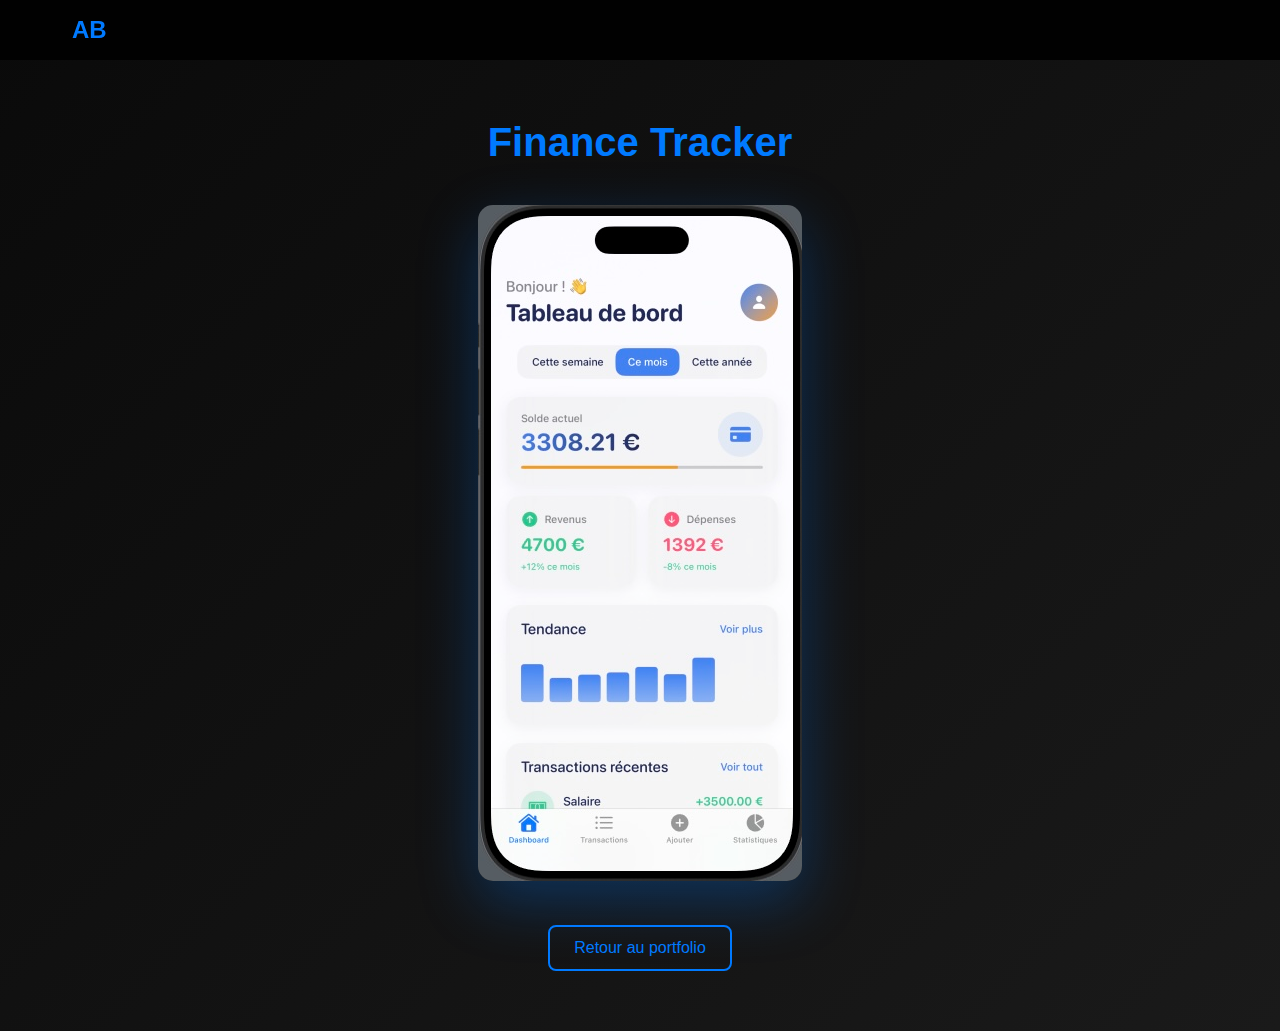
<file: finance_tracker.html>
<!DOCTYPE html>
<html lang="fr">
<head>
    <meta charset="UTF-8">
    <meta name="viewport" content="width=device-width, initial-scale=1.0">
    <title>Finance Tracker - Axel BARTHELEMY</title>
    <style>
        * {
            margin: 0;
            padding: 0;
            box-sizing: border-box;
        }

        body {
            font-family: 'Segoe UI', Tahoma, Geneva, Verdana, sans-serif;
            background: linear-gradient(135deg, #0a0a0a 0%, #1a1a1a 100%);
            color: white;
            min-height: 100vh;
        }

        .navbar {
            position: fixed;
            top: 0;
            left: 0;
            width: 100%;
            background: rgba(0, 0, 0, 0.9);
            backdrop-filter: blur(10px);
            z-index: 1000;
            padding: 1rem 0;
        }

        .nav-container {
            max-width: 1200px;
            margin: 0 auto;
            padding: 0 2rem;
        }

        .nav-logo {
            color: #007AFF;
            text-decoration: none;
            font-size: 1.5rem;
            font-weight: bold;
        }

        .project-detail {
            padding: 120px 2rem 60px;
            min-height: 100vh;
            max-width: 1200px;
            margin: 0 auto;
        }

        .project-detail h1 {
            text-align: center;
            color: #007AFF;
            margin-bottom: 40px;
            font-size: 2.5rem;
        }

        .project-image-container {
            text-align: center;
            margin-bottom: 40px;
        }

        .project-main-image {
            max-width: 100%;
            height: auto;
            max-height: 80vh;
            border-radius: 15px;
            box-shadow: 0 20px 60px rgba(0, 122, 255, 0.3);
        }

        .back-btn {
            display: block;
            color: #007AFF;
            text-decoration: none;
            padding: 12px 24px;
            border: 2px solid #007AFF;
            border-radius: 8px;
            transition: all 0.3s ease;
            width: fit-content;
            margin: 0 auto;
        }

        .back-btn:hover {
            background: #007AFF;
            color: white;
            transform: translateY(-2px);
        }

        @media (max-width: 768px) {
            .project-detail {
                padding: 100px 1rem 40px;
            }
            
            .project-detail h1 {
                font-size: 2rem;
            }
        }
    </style>
</head>
<body>
    <nav class="navbar">
        <div class="nav-container">
            <a href="index.html" class="nav-logo">AB</a>
        </div>
    </nav>

    <section class="project-detail">
        <h1>Finance Tracker</h1>
        <div class="project-image-container">
            <img src="FinanceTracker.jpg" alt="Finance Tracker App Screenshot" class="project-main-image">
        </div>
        <a href="index.html" class="back-btn">
            <i class="fas fa-arrow-left"></i> Retour au portfolio
        </a>
    </section>
</body>
</html>
</file>
